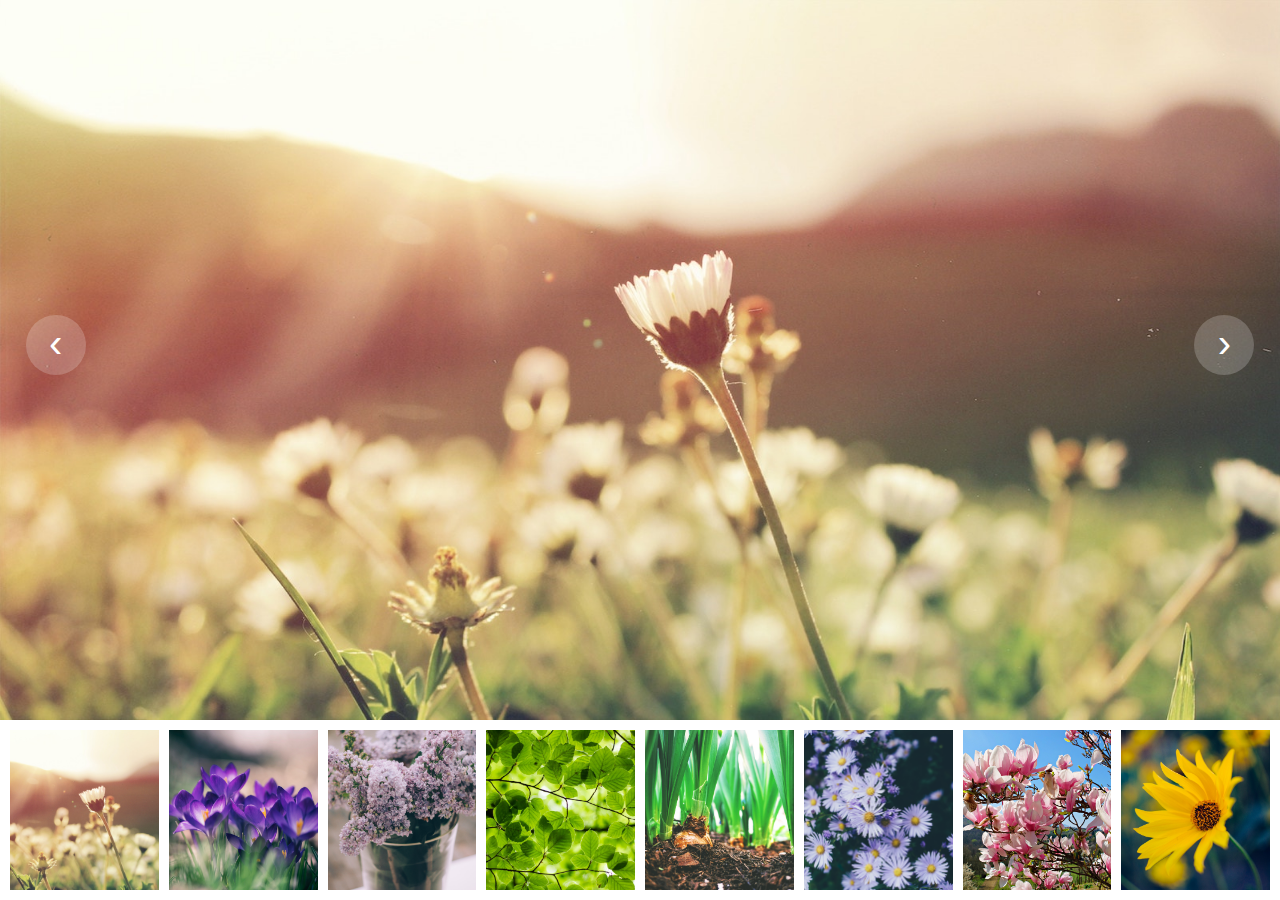
<file: hw03/index.html>
<!DOCTYPE html>
<html lang="en" dir="ltr">
    <head>
        <meta charset="utf-8">
        <title>Image Gallery</title>
        <link rel="stylesheet" href="css/gallery.css">
        <meta name="viewport" content="width=device-width, initial-scale=1.0">
    </head>
    <body>
        <main>
            <!-- preview panel -->
            <section class="preview_box">
                <div class="featured_image" style="background-image:url('images/field1.jpg')"></div>
                <button class="prev">&lsaquo;</button>
                <button class="next">&rsaquo;</button>
            </section>

            <!-- thumbnails -->
            <ul class="cards"></ul>
        </main>
        
        <script type="text/javascript" src="js/index.js"></script>
    </body>
</html>
</file>
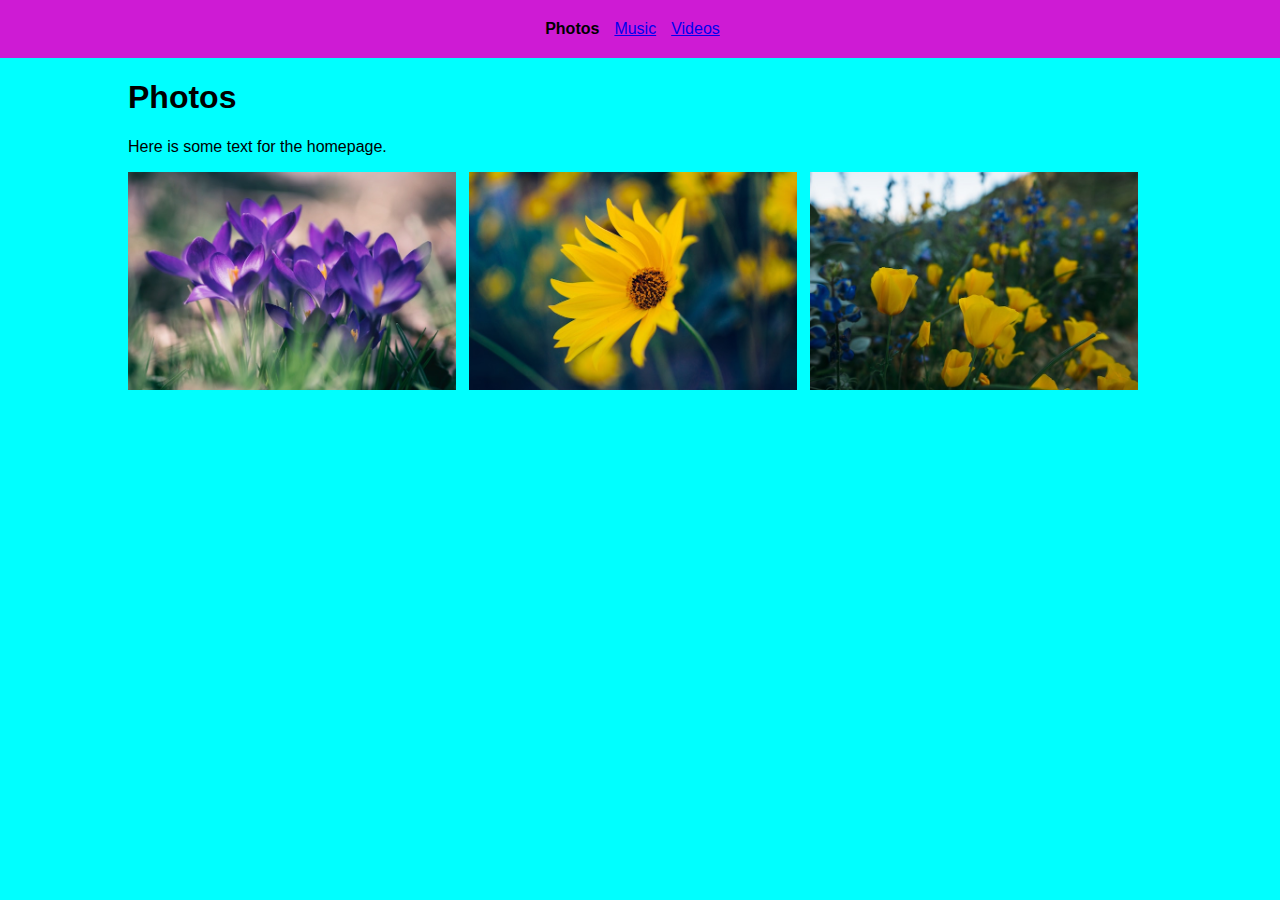
<file: tutorial01/index.html>
<!DOCTYPE html>
<html lang="en">
    <head>
        <!-- stylesheets and metadata go here -->
        <title>Photos</title>       
         <link rel="stylesheet" href="style.css"> 
            </head>
    <body>
        <!-- HTML content tags go here -->
        <nav class="navbar">
            <strong>Photos</strong>
            <a href="./music.html">Music</a>
            <a href="./videos.html">Videos</a>
        </nav>
        <main>
            <h1>Photos</h1>
            <p>Here is some text for the homepage.</p>

            <section class="photo-section">
                <!-- photos go here-->
        <img src="./images/purple.jpg" alt="Purp">
        <img src="./images/daisy.jpg" alt="fauna">
        <img src="./images/poppies.jpg" alt="poppies">

            </section>
        </main>
    </body>
</html>
</file>
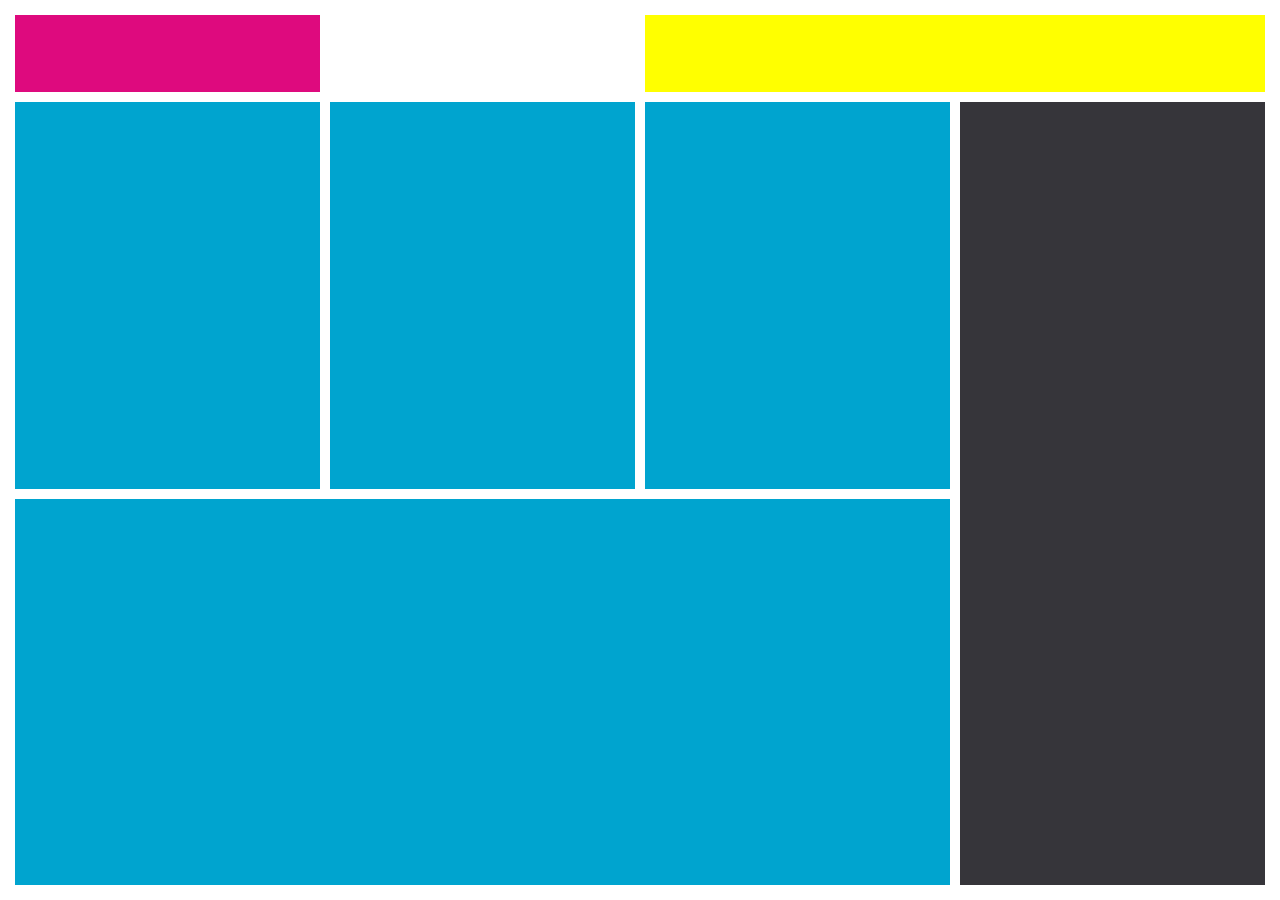
<file: tutorial03/index.html>
<!DOCTYPE html>
<html lang="en" >
<head>
  <meta charset="UTF-8">
  <title>Tutorial 03</title>
  <link rel="stylesheet" href="./style.css">
  <meta name="viewport" content="width=device-width, initial-scale=1.0">

</head>
<body>

<div class="container">
   <!-- left menu -->
   <section class="menu1">
      <div> 
   </section>
   
   <!-- right menu -->
   <section class="menu2">
      <div>
   </section>

   <!-- card 1 -->
   <article class="card1">
      <section>
   </article>

   <!-- card 2 -->
   <article class="card2">
      <section>
   </article>

   <!-- card 3 -->
   <article class="card3">
      <section>
   </article>
   
   <!-- main content on bottom -->
   <main class="main">
      <section>
   </main>
   
   <!-- right navigation bar -->
   <aside class="aside">
      <section>
   </aside>
</div>
<!-- partial -->
  
</body>
</html>
</file>
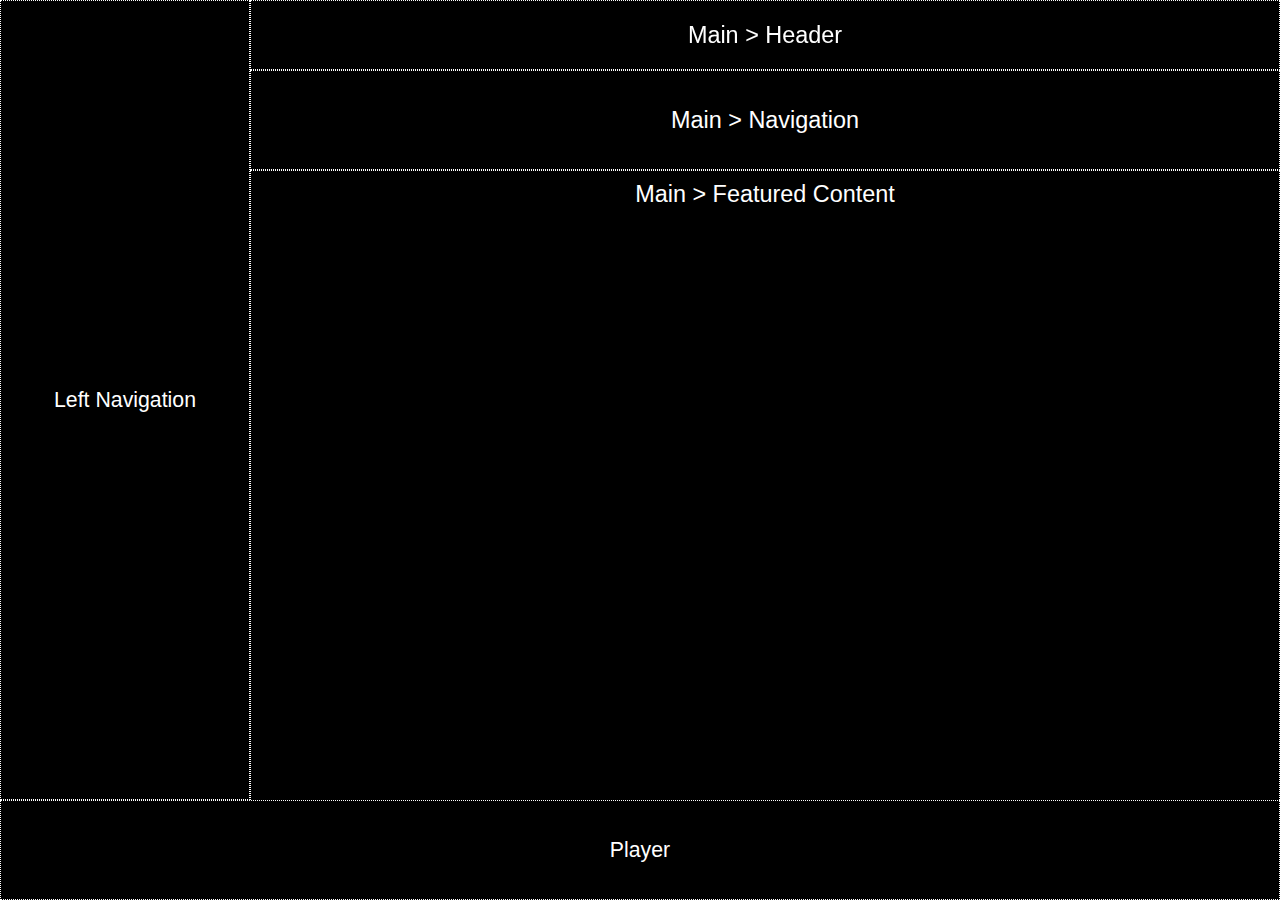
<file: hw01/01_cssgrid/index.html>
<html>
    <head>
        <title>Spotify Player</title>
        <link rel="stylesheet" href="layout.css">
        <meta name="viewport" content="width=device-width, initial-scale=1.0">
    </head>
    <body id="container">
        <aside id="sidebar">
            Left Navigation
        </aside>
        <main>
            <header>
                Main > Header
            </header>
            <nav>
                Main > Navigation
            </nav>
            <section id="featured-content">
                Main > Featured Content
            </section>
        </main>
        <footer>
            Player
        </footer>
    </body>
</html>
</file>
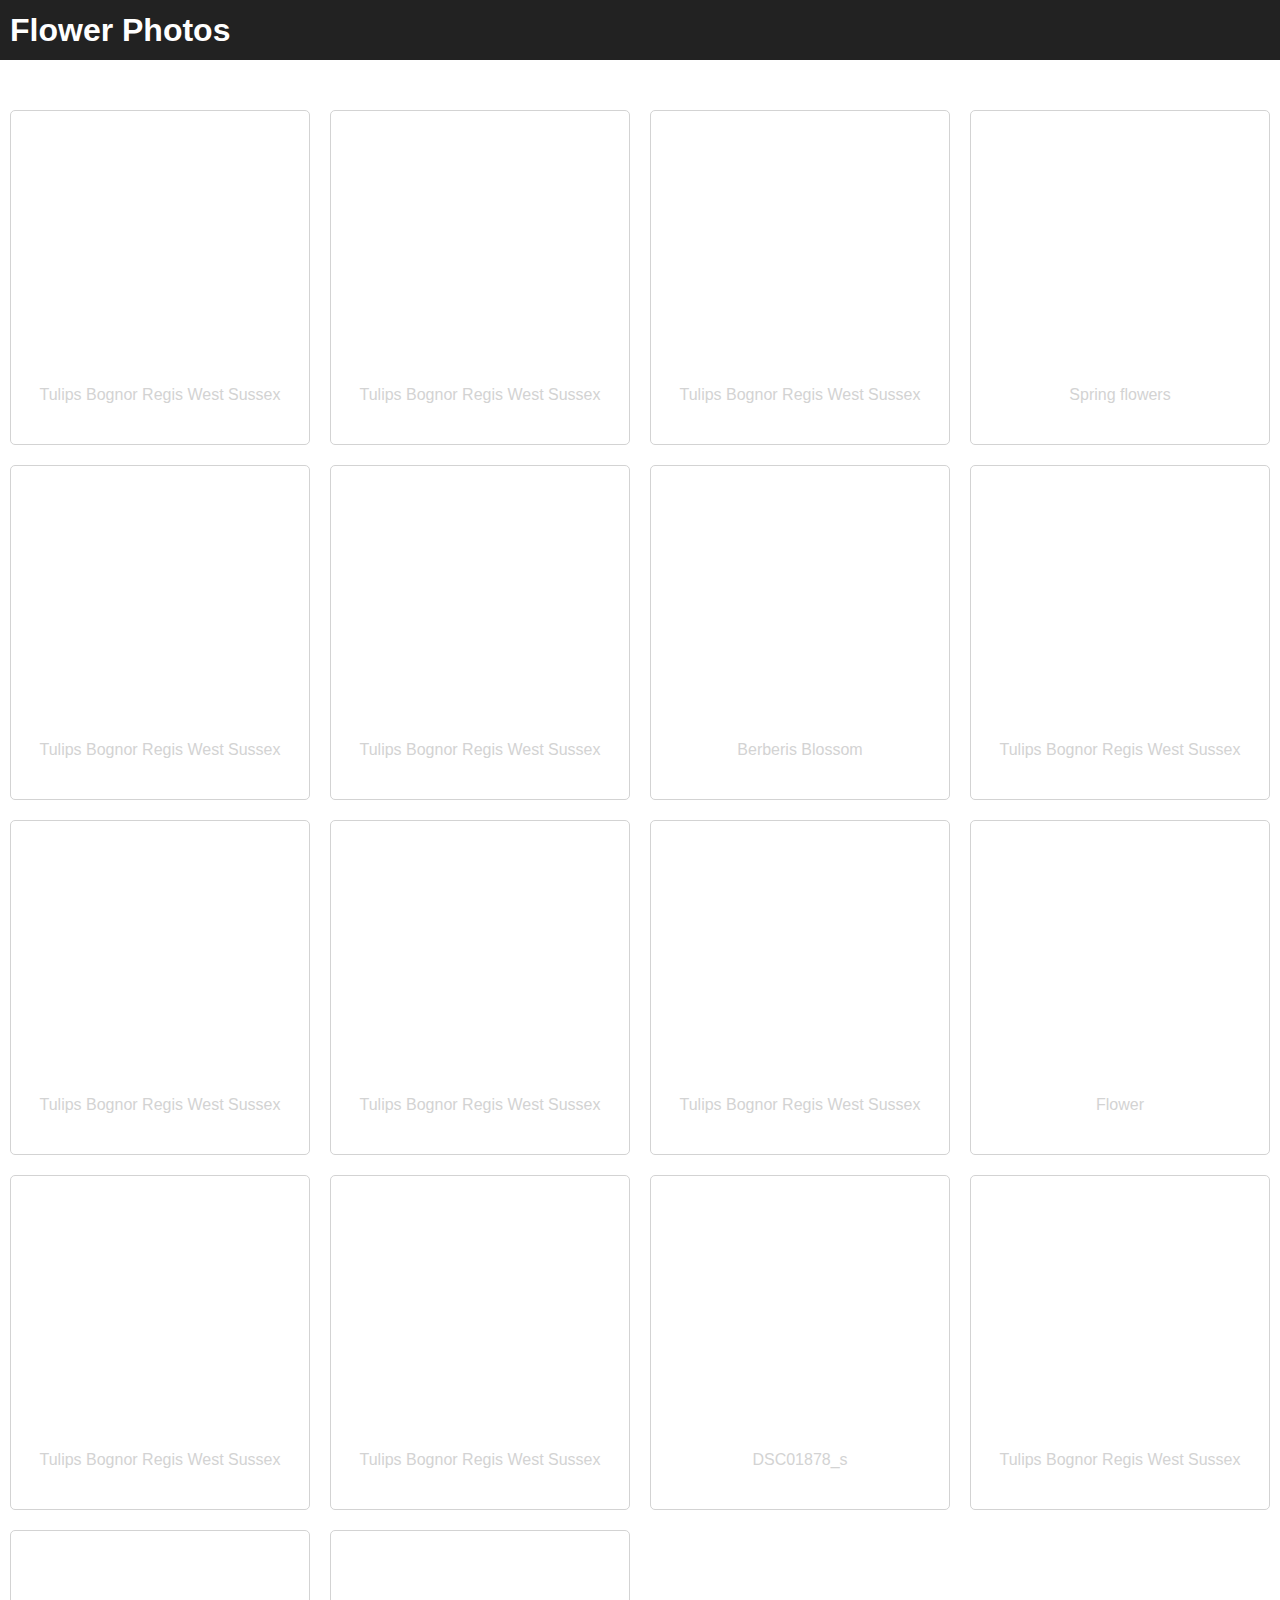
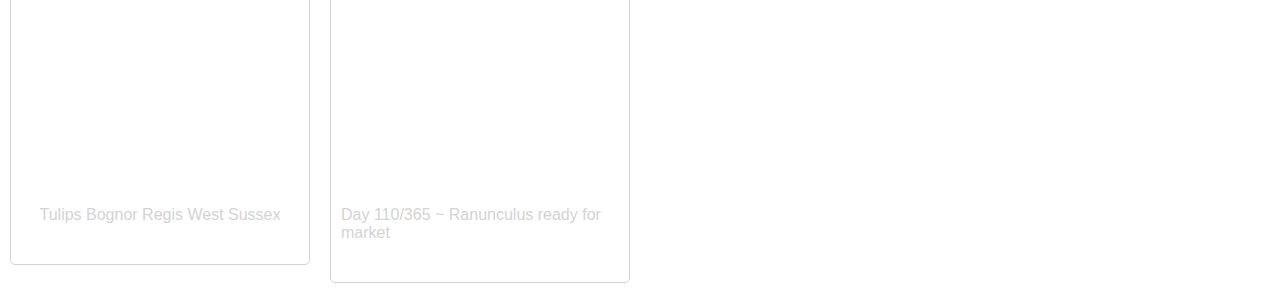
<file: hw01/02_flexbox/index.html>
<!DOCTYPE html>
<html lang="en" dir="ltr">
    <head>
        <meta charset="utf-8">
        <title>Image Gallery</title>
        <link rel="stylesheet" href="css/gallery.css">
    </head>
    <body>
        <nav>
            <h1>Flower Photos</h1>
        </nav>
        <main class="content">
            <section class="cards">
                <section class="card">
                    <div>
                        <div class="image-div" style="background-image: url('https://live.staticflickr.com/65535/49793205651_aced6f4866_b.jpg');"></div>
                        <div class="caption">Tulips Bognor Regis West Sussex</div>
                    </div>
                </section>
                <section class="card">
                    <div>
                        <div class="image-div" style="background-image: url('https://live.staticflickr.com/65535/49792659933_cc861d50b7_b.jpg');"></div>
                        <div class="caption">Tulips Bognor Regis West Sussex</div>
                    </div>
                </section>
                <section class="card">
                    <div>
                        <div class="image-div" style="background-image: url('https://live.staticflickr.com/65535/49792664528_f16513baec_b.jpg');"></div>
                        <div class="caption">Tulips Bognor Regis West Sussex</div>
                    </div>
                </section>
                <section class="card">
                    <div>
                        <div class="image-div" style="background-image: url('https://live.staticflickr.com/65535/49792676878_a659a56919_b.jpg');"></div>
                        <div class="caption">Spring flowers</div>
                    </div>
                </section>
                <section class="card">
                    <div>
                        <div class="image-div" style="background-image: url('https://live.staticflickr.com/65535/49793511297_b7967599c7_b.jpg');"></div>
                        <div class="caption">Tulips Bognor Regis West Sussex</div>
                    </div>
                </section>
                <section class="card">
                    <div>
                        <div class="image-div" style="background-image: url('https://live.staticflickr.com/65535/49792660018_34abca7618_b.jpg');"></div>
                        <div class="caption">Tulips Bognor Regis West Sussex</div>
                    </div>
                </section>
                <section class="card">
                    <div>
                        <div class="image-div" style="background-image: url('https://live.staticflickr.com/65535/49792629178_64acac5148_b.jpg');"></div>
                        <div class="caption">Berberis Blossom</div>
                    </div>
                </section>
                <section class="card">
                    <div>
                        <div class="image-div" style="background-image: url('https://live.staticflickr.com/65535/49793207236_51aa1f4269_b.jpg');"></div>
                        <div class="caption">Tulips Bognor Regis West Sussex</div>
                    </div>
                </section>
                <section class="card">
                    <div>
                        <div class="image-div" style="background-image: url('https://live.staticflickr.com/65535/49793219056_f2c5bb8621_b.jpg');"></div>
                        <div class="caption">Tulips Bognor Regis West Sussex</div>
                    </div>
                </section>
                <section class="card">
                    <div>
                        <div class="image-div" style="background-image: url('https://live.staticflickr.com/65535/49792658033_c9a55ebf42_b.jpg');"></div>
                        <div class="caption">Tulips Bognor Regis West Sussex</div>
                    </div>
                </section>
                <section class="card">
                    <div>
                        <div class="image-div" style="background-image: url('https://live.staticflickr.com/65535/49792660448_cd43d556df_b.jpg');"></div>
                        <div class="caption">Tulips Bognor Regis West Sussex</div>
                    </div>
                </section>
                <section class="card">
                    <div>
                        <div class="image-div" style="background-image: url('https://live.staticflickr.com/65535/49793209166_5b8a0ae5c6_b.jpg');"></div>
                        <div class="caption">Flower</div>
                    </div>
                </section>
                <section class="card">
                    <div>
                        <div class="image-div" style="background-image: url('https://live.staticflickr.com/65535/49793208726_f0ac1e6b81_b.jpg');"></div>
                        <div class="caption">Tulips Bognor Regis West Sussex</div>
                    </div>
                </section>
                <section class="card">
                    <div>
                        <div class="image-div" style="background-image: url('https://live.staticflickr.com/65535/49793523157_2e88b562aa_b.jpg');"></div>
                        <div class="caption">Tulips Bognor Regis West Sussex</div>
                    </div>
                </section>
                <section class="card">
                    <div>
                        <div class="image-div" style="background-image: url('https://live.staticflickr.com/65535/49793225756_ea2a82f362_b.jpg');"></div>
                        <div class="caption">DSC01878_s</div>
                    </div>
                </section>
                <section class="card">
                    <div>
                        <div class="image-div" style="background-image: url('https://live.staticflickr.com/65535/49793522892_1c9f798a53_b.jpg');"></div>
                        <div class="caption">Tulips Bognor Regis West Sussex</div>
                    </div>
                </section>
                <section class="card">
                    <div>
                        <div class="image-div" style="background-image: url('https://live.staticflickr.com/65535/49793205546_de43e99833_b.jpg');"></div>
                        <div class="caption">Tulips Bognor Regis West Sussex</div>
                    </div>
                </section>
                <section class="card">
                    <div>
                        <div class="image-div" style="background-image: url('https://live.staticflickr.com/65535/49793520882_b27b68994e_b.jpg');"></div>
                        <div class="caption">Day 110/365 ~ Ranunculus ready for market</div>
                    </div>
                </section>
            </section>
        </main>
    </body>
</html>
</file>
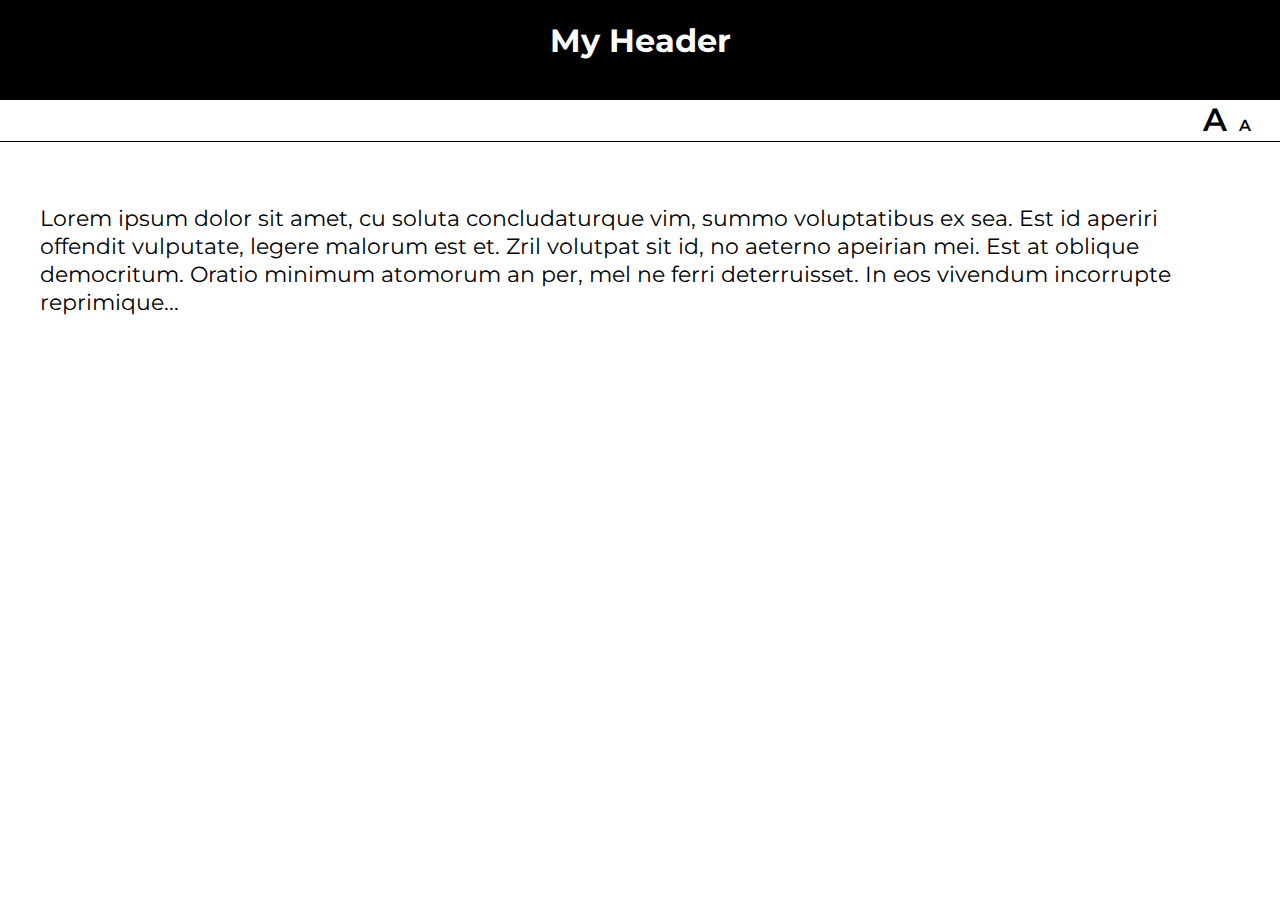
<file: tutorial05/font-switcher/index.html>
<!DOCTYPE html>
<html lang="en">
<head>
    <meta charset="UTF-8">
    <title>Lab 04: Font Switcher</title>
      <link rel="stylesheet" href="css/style.css">
</head>
<body>
    <div class="container">

        <header><h1>My Header</h1></header>

        <nav>
            <a class="a1" href="#">A</a>
            <a class="a2" href="#">A</a>
        </nav>

        <div class="content">
            <p>
                Lorem ipsum dolor sit amet, cu soluta concludaturque vim,
                summo voluptatibus ex sea. Est id aperiri offendit vulputate,
                legere malorum est et. Zril volutpat sit id, no aeterno apeirian
                mei. Est at oblique democritum. Oratio minimum atomorum an per,
                mel ne ferri deterruisset. In eos vivendum incorrupte reprimique...
            </p>
        </div>

    </div>
    <script  src="js/index.js"></script>
</body>
</html>
</file>
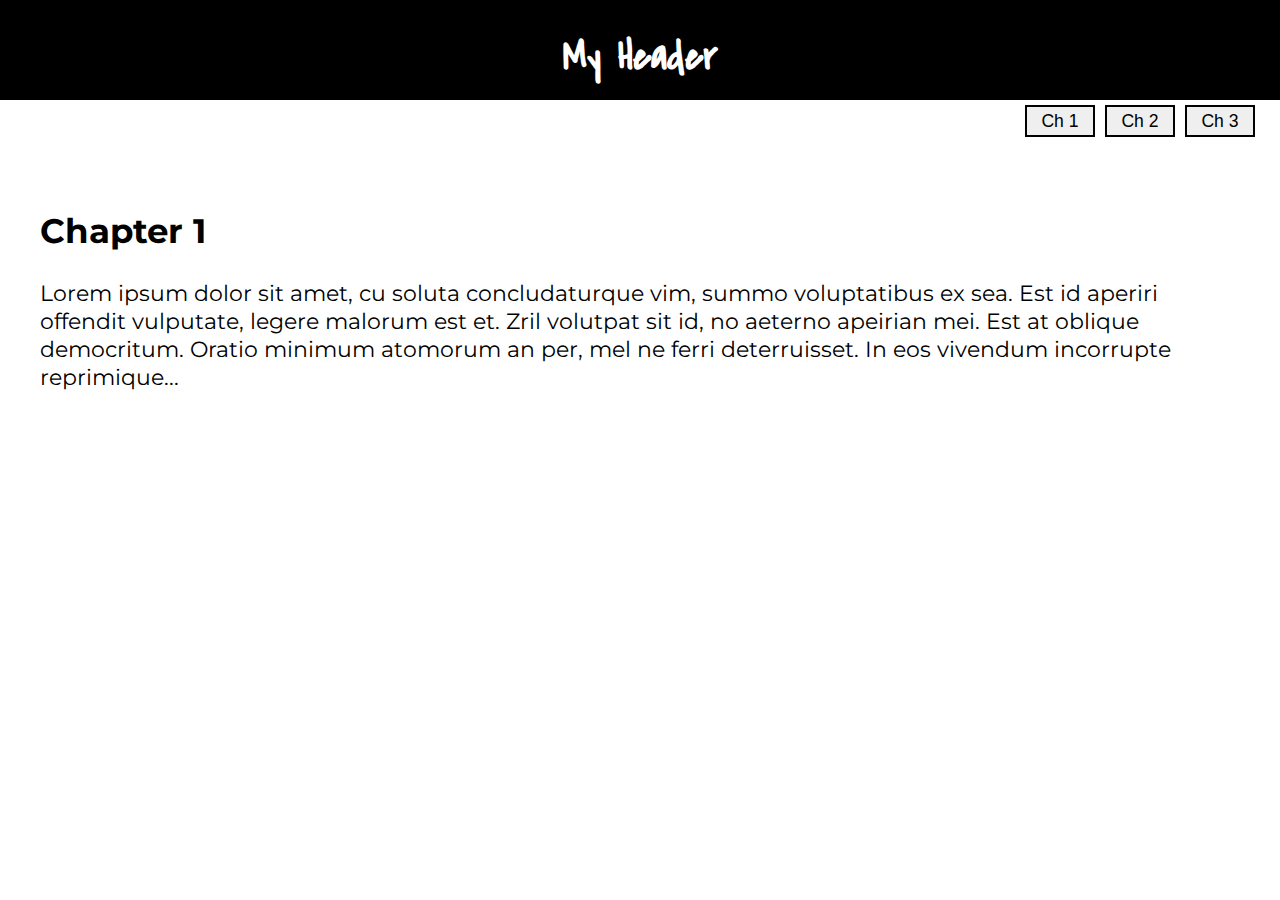
<file: tutorial05/page-turner/index.html>
<!DOCTYPE html>
<html lang="en">
<head>
    <meta charset="UTF-8">
    <title>Lab 04: Page Turner</title>
      <link rel="stylesheet" href="css/style.css">
</head>
<body>
    <div class="container">

        <header><h1>My Header</h1></header>

        <nav>
            <button id="ch1" href="#">Ch 1</button>
            <button id="ch2" href="#">Ch 2</button>
            <button id="ch3" href="#">Ch 3</button>
        </nav>

        <div class="content">
            <h2>Chapter 1</h2>
            <p>
                Lorem ipsum dolor sit amet, cu soluta concludaturque vim,
                summo voluptatibus ex sea. Est id aperiri offendit vulputate,
                legere malorum est et. Zril volutpat sit id, no aeterno apeirian
                mei. Est at oblique democritum. Oratio minimum atomorum an per,
                mel ne ferri deterruisset. In eos vivendum incorrupte reprimique...
            </p>
        </div>

    </div>
    <script  src="js/index.js"></script>
</body>
</html>
</file>
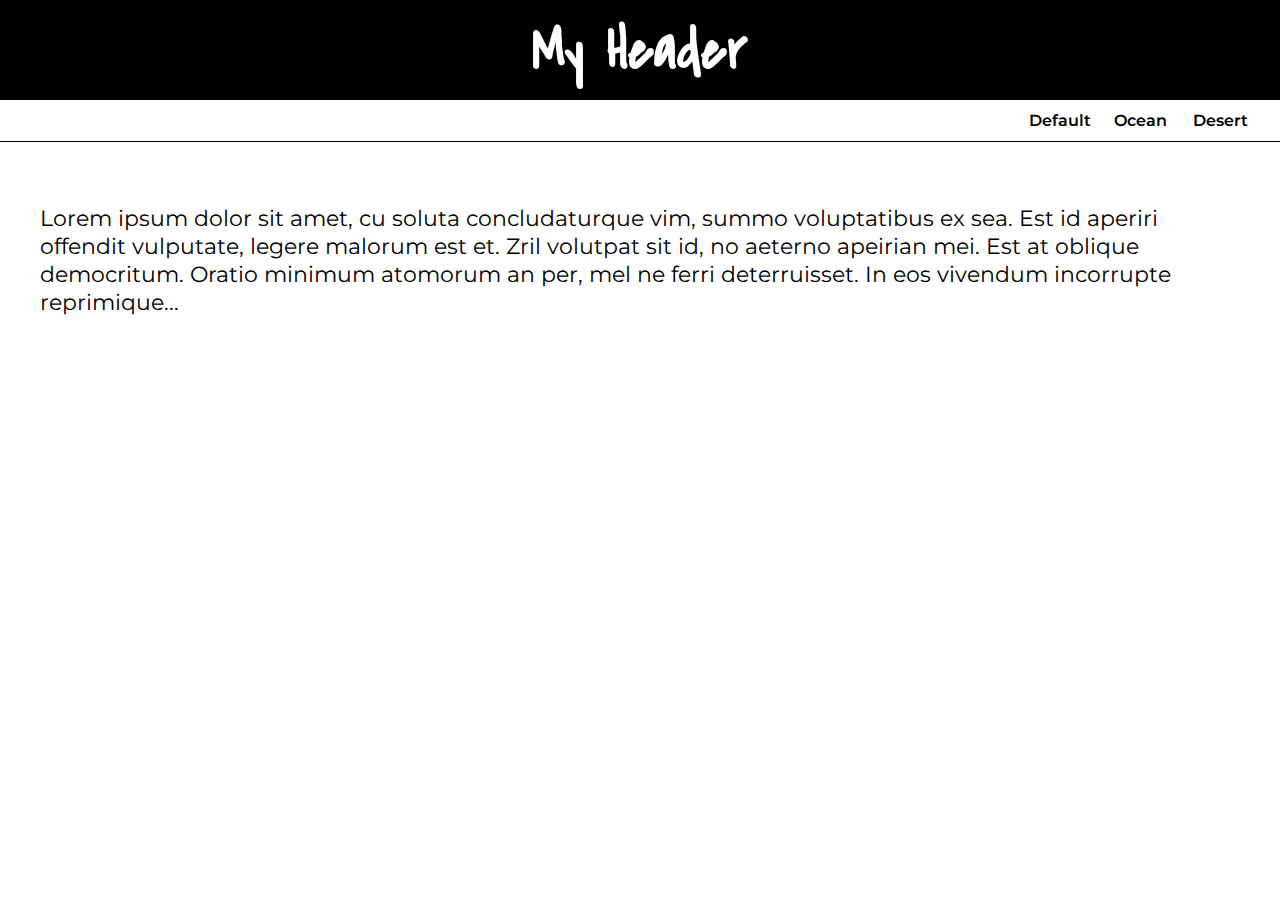
<file: tutorial05/theme-switcher/index.html>
<!DOCTYPE html>
<html lang="en" >

<head>
  <meta charset="UTF-8">
  <title>Lab 04: Theme Switcher</title>
  
  
  
      <link rel="stylesheet" href="css/style.css">

  
</head>

<body>

  <div class="container">
   <header><h1>My Header</h1></header>
   <nav>
      <a id="default" href="#">Default</a>
      <a id="ocean" href="#">Ocean</a>
      <a id="desert" href="#">Desert</a>
   </nav>
   <div class="content"><p>Lorem ipsum dolor sit amet, cu soluta concludaturque vim, summo voluptatibus ex sea. Est id aperiri offendit vulputate, legere malorum est et. Zril volutpat sit id, no aeterno apeirian mei. Est at oblique democritum. Oratio minimum atomorum an per,
      mel ne ferri deterruisset. In eos vivendum incorrupte reprimique...</p>
      </div>

</div>
  
  

    <script  src="js/index.js"></script>




</body>

</html>
</file>
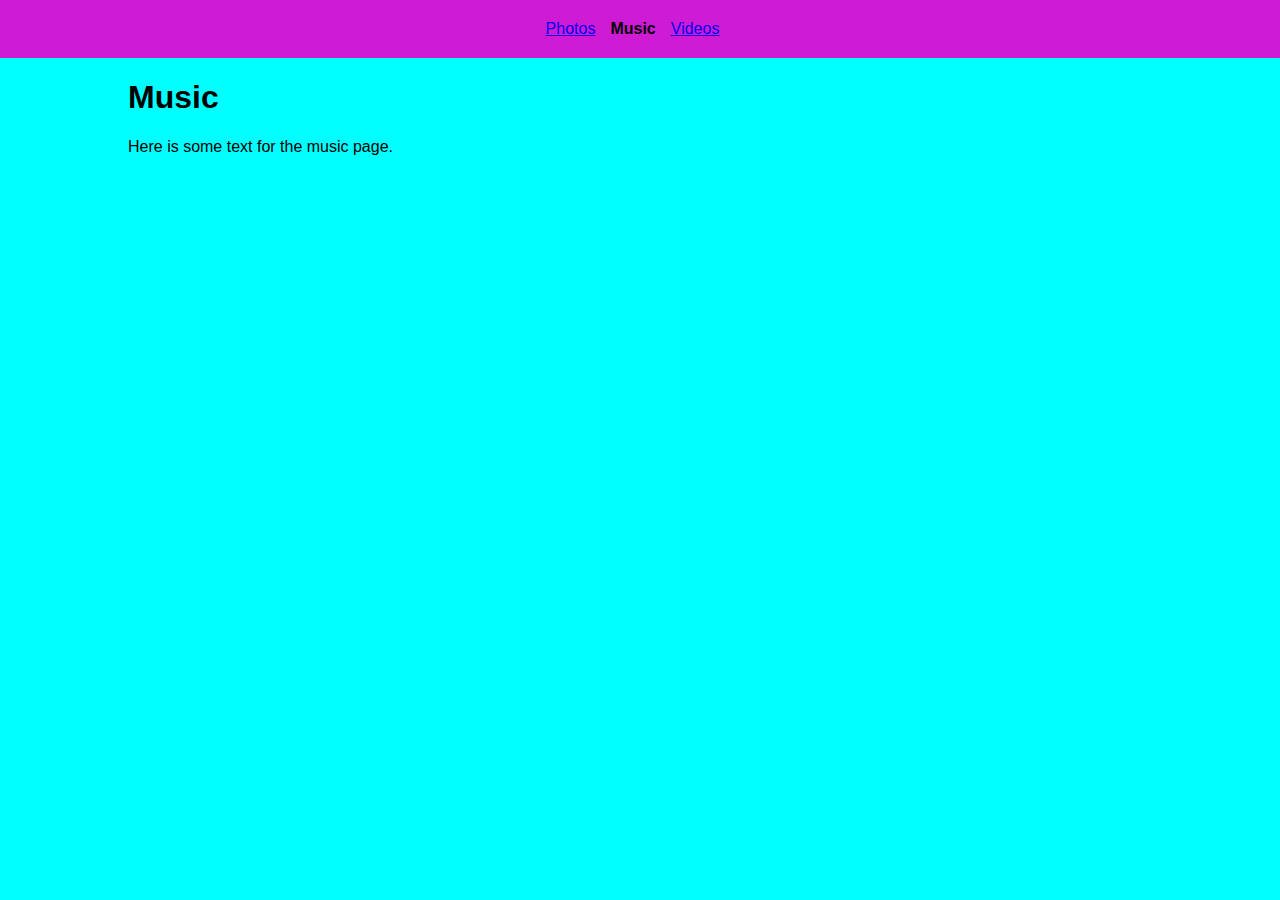
<file: tutorial01/music.html>
<!DOCTYPE html>
<html lang="en">
    <head>
        <!-- stylesheets and metadata go here -->
        <title>Music</title> 
        <link rel="stylesheet" href="style.css"> 
    </head>
    <body>
        <!-- HTML content tags go here -->
        <nav class="navbar">
            <a href="./index.html">Photos</a>
            <strong>Music</strong>
            <a href="./videos.html">Videos</a>
        </nav>
        <main>
            <h1>Music</h1>
            <p>Here is some text for the music page.</p>

            <section class="music-section">
                <!-- iframes of music players go here -->
                <iframe src="https://open.spotify.com/embed/track/3mWpUEBYnv9SIFWfixSJFx" width="300" height="80" frameborder="0" allowtransparency="true" allow="encrypted-media"></iframe>
                <iframe src="https://open.spotify.com/embed/track/0suLngfo7rJoetk7Ub6N8l" width="300" height="80" frameborder="0" allowtransparency="true" allow="encrypted-media"></iframe>
                

                
            </section>
        </main>
    </body>
</html>
</file>
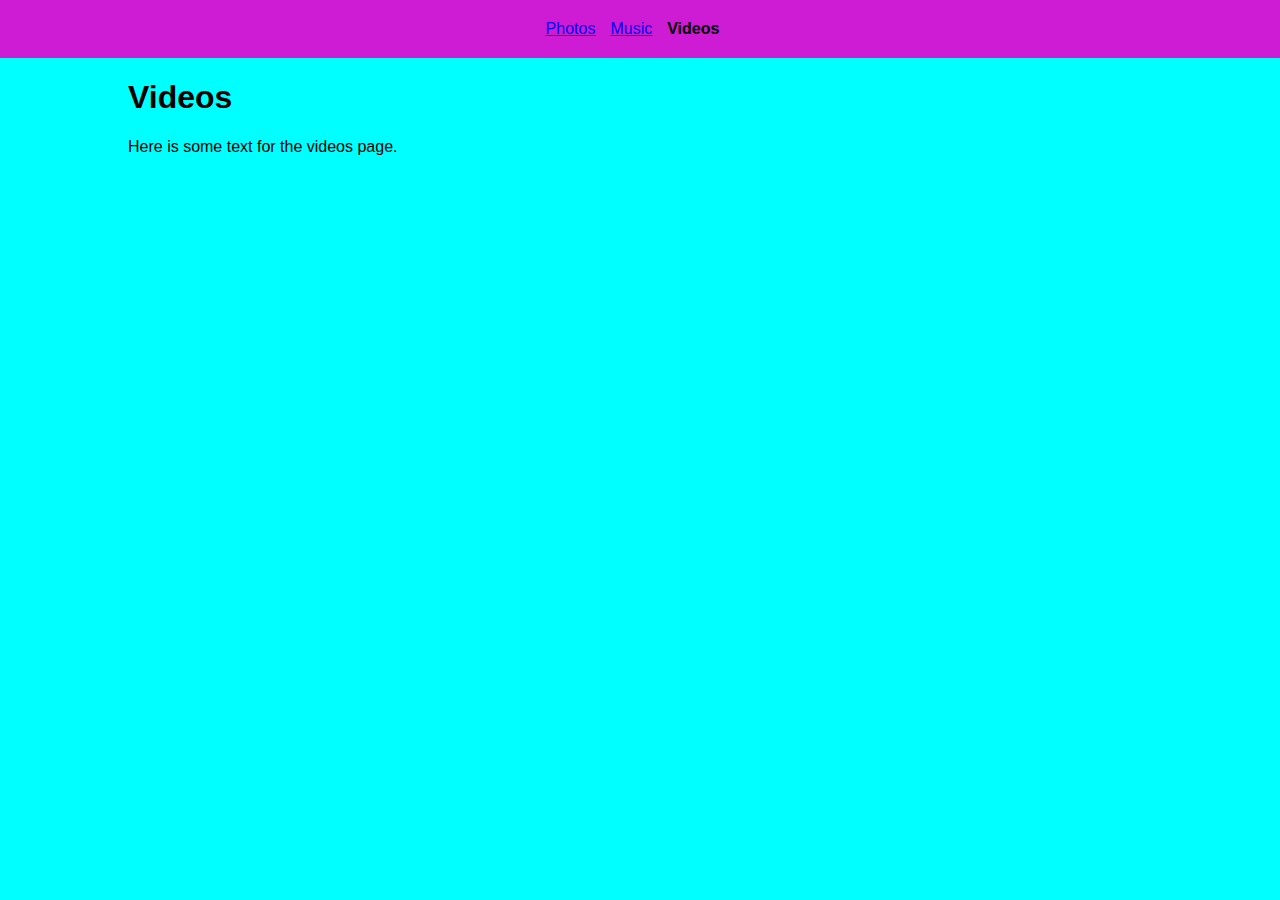
<file: tutorial01/videos.html>
<!DOCTYPE html>
<html lang="en">
    <head>
        <!-- stylesheets and metadata go here -->
        <title>Videos</title>  
        <link rel="stylesheet" href="style.css"> 
    </head>
    <body>
        <!-- HTML content tags go here -->
        <nav class="navbar">
            <a href="./index.html">Photos</a>
            <a href="./music.html">Music</a>
            <strong>Videos</strong>
        </nav>        
        <main>
            <h1>Videos</h1>
            <p>Here is some text for the videos page.</p>

            <section class="video-section">
                <!-- iframes of videos go here -->
                <iframe width="560" height="315" src="https://www.youtube.com/embed/aqRUj_Mtqv4" title="YouTube video player" frameborder="0" allow="accelerometer; autoplay; clipboard-write; encrypted-media; gyroscope; picture-in-picture" allowfullscreen></iframe>
                <iframe width="560" height="315" src="https://www.youtube.com/embed/sfKCzAAlTaA" title="YouTube video player" frameborder="0" allow="accelerometer; autoplay; clipboard-write; encrypted-media; gyroscope; picture-in-picture" allowfullscreen></iframe>
                
            </section>
        </main>
    </body>
</html>
</file>
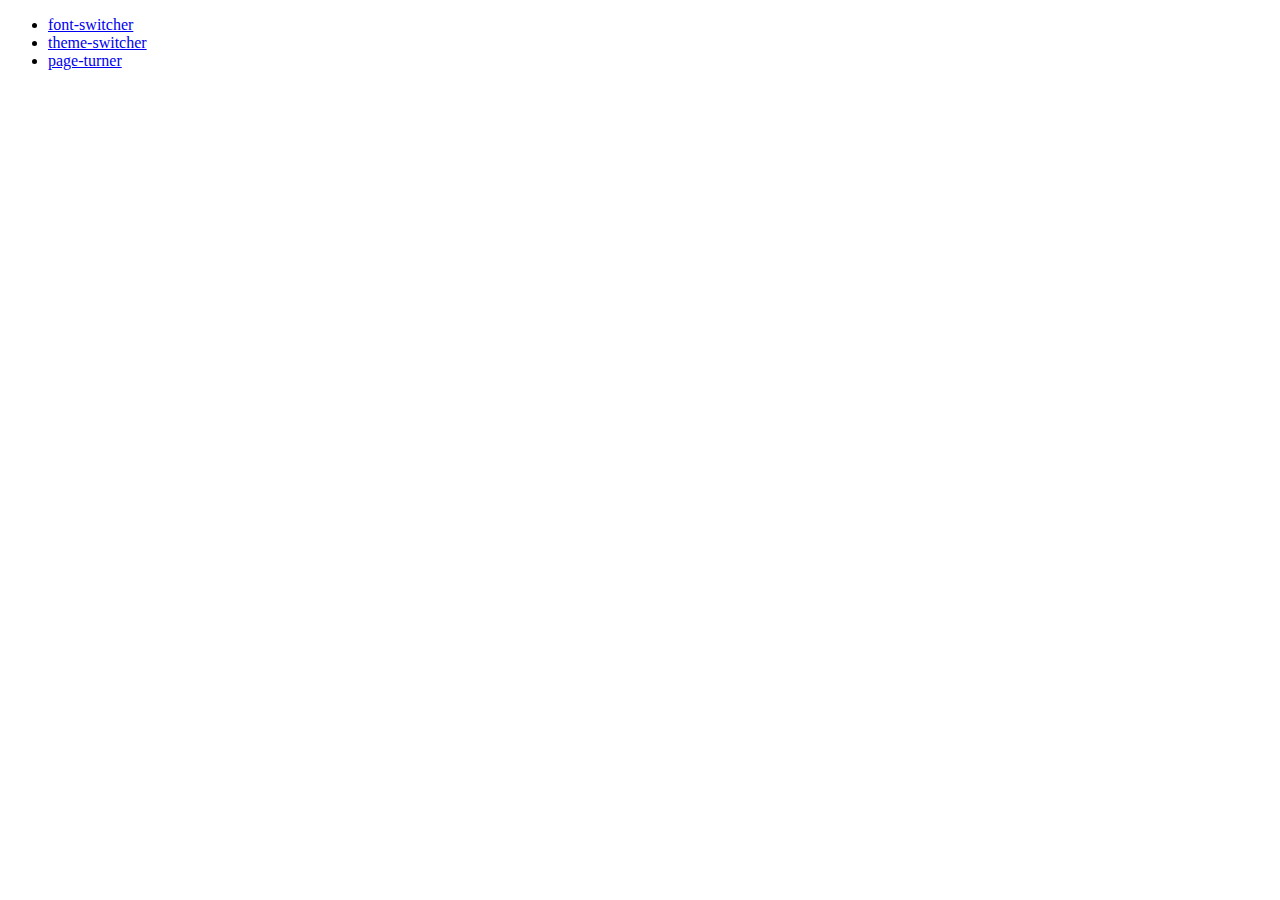
<file: tutorial05/listing.html>
<!DOCTYPE html>
<html lang="en" dir="ltr">
    <head>
        <meta charset="utf-8">
        <title></title>
    </head>
    <body>
        <ul>
            <li>
                <a href="font-switcher/index.html">font-switcher</a>
            </li>
            <li>
                <a href="theme-switcher/index.html">theme-switcher</a>
            </li>
            <li>
                <a href="page-turner/index.html">page-turner</a>
            </li>
        </ul>
    </body>
</html>
</file>
<file: hw03/css/gallery.css>
body {
    height:100%;
    margin:0;
    padding:0;
}
body * {
    box-sizing: border-box;
    /* border: solid 1px #000; */
}
main {
    display: grid;
    grid-template-columns: 1fr;
    grid-template-rows: auto 20vh;
    grid-template-areas:
      "top"
      "bottom";
    height: 100vh;
    width: 100vw;
}
#featured {
    grid-area: top;
}
.cards {
    grid-area: bottom;
    display: flex;
    flex-wrap: wrap;
    margin: 0;
    padding-left: 10px;
    padding-top: 10px;
    list-style: none;
}
.card {
    width: 12.5%;
    height: 100%;
    padding-bottom: 10px;
    padding-right: 10px;
}
.image {
    background-size: cover;
    background-position: center;
    width: 100%;
    height: 100%;
    cursor: pointer;
}
.image.active {
    border: solid 5px black;
}

.image:hover {
    opacity: 0.7;
}


.preview_box {
    width: 100%;
    height: 100%;
}

.featured_image {
    width: 100%;
    height: 100%;
    background-size: cover;
    background-position: center;
    cursor: pointer;
}

.next, .prev, .close {
    position: absolute;
    color: white;
    border-width: 0px;
    font-size: 2.5em;
}
.next, .prev {
    background: rgba(255,255,255,0.2);
    border-radius: 60px;
    width: 60px;
    height: 60px;
    padding-bottom: 5px;
}
.next:hover, .prev:hover, .close:hover {
    background: rgba(255,255,255,0.4);
}
.prev {
    top: 35vh;
    left: 2vw;
}
.next {
    top: 35vh;
    right: 2vw;
}




/* Media Queries */
@media (max-width: 800px) {
    main {
        grid-template-rows: 1fr;
        grid-template-areas:
          "top";
    }
    main .cards { display: none; }
}
</file>
<file: tutorial01/style.css>
body {
    font-family: Arial, Helvetica, sans-serif;
    margin: 0;
    background-color: aqua;
}

.navbar {
    padding: 20px;
    background-color: rgb(206, 27, 212);
    display: flex;
    align-items: center;
    justify-content: center;
}
.navbar a, .navbar strong {
    margin-right: 15px;
}

.photo-section {
    display: flex;
    width: 100%;
    flex-direction: row;
}
.photo-section img {
    width: 32%;
    margin-right: 1.3%;
}

main {
    padding-right: 10vw;
    padding-left: 10vw;
}
</file>
<file: tutorial03/style.css>
body * {
   width: 100%;
   box-sizing: border-box;
   font-family: 'Lucida Sans', 'Lucida Sans Regular', 'Lucida Grande', 'Lucida Sans Unicode', Geneva, Verdana, sans-serif;
}

body {
   margin: 0;
}

.container {
   grid-row-gap: 10px;
   grid-column-gap: 10px;
   padding: 15px;
   color: white;
   display: grid;
   grid-template-columns: 1fr 1fr 1fr 1fr;
   grid-template-rows: 0.2fr 1fr 1fr;
   grid-template-areas: 
   "a . b b"
   "c d e f"
   "g g g f";
   min-height: 100vh;
}

article, aside, section, main {
   display: flex;
   justify-content: center;
   align-items: center;
   }

.menu1 {
   grid-area: a;
   background: #de0a7e;
}

.menu2 {
   grid-area: b;
   background: yellow;
   color: #444;
}

article { background: #00a4cf;}
.card1 {grid-area: c;}
.card2 {grid-area: d;}
.card3 {grid-area: e;}

main {
   grid-area: g;
   background: #00a4cf;
}

aside {
   grid-area: f;
   background: #36353a;
}
@media (max-width: 900px) {
   .container {
      grid-template-columns: 1fr 1fr;
      grid-template-rows: 1.5fr 2fr 5fr 5fr 5fr;
      grid-template-areas: 
      "a b"
      "f f"
      "c d"
      "e e"
      "g g";
   }
}


@media (max-width: 600px) {
   .container {
      grid-template-columns: 1fr 1fr;
      grid-template-rows: auto;
      grid-template-areas: 
      "a ."
      "b b"
      "c c"
      "d d"
      "e e"
      "g g";
   }
   .menu1, .menu2 { min-height: 40px; }
   article, main { min-height: 30vh; }
   aside { display: none}
}
</file>
<file: hw01/01_cssgrid/layout.css>
* {
  box-sizing: border-box;
  /* color: white; */
  font-family: Arial;
  font-size: 1.1em;
}
body {
  display: grid;
  overflow: hidden;
  margin: 0px;
  grid-template-columns: 250px auto;
  grid-template-rows: calc(100vh - 100px) 100px;
  grid-template-areas:
    "left primary"
    "bottom bottom";
  height: 100vh;
  background-color: black;
  color: white;
}
aside, footer, header, nav, #featured-content{
  display: flex;
  align-items: center;
  justify-content: center;
  border: dotted 1px white;
  padding: 10px;
}
aside {
  grid-area: left;
}
main {
  grid-area: primary;
  overflow-y: scroll;
  z-index: 1000;
}
footer {
  grid-area: bottom;
}
header {
  position: fixed;
  width: calc(100vw - 250px);
  height: 70px;
  background-color: black);
}
nav {
  margin-top: 70px;
  height: 100px;
}
#featured-content {
  min-height: 100vh;
  align-items: flex-start;
  justify-content: center;
}

@media screen and (max-width: 800px) {
  body {
    grid-template-columns: auto;
    grid-template-areas:
        "primary"
        "bottom";
  }
  aside {
    display: none;
  }
  header {
    width: 100vw;
    background-color: teal;
  }
}
</file>
<file: hw01/02_flexbox/css/gallery.css>
body {
    height:100%;
    margin:0;
    padding:0;
    font-family: Arial;
}
body * {
    box-sizing: border-box;
}
main {
    display: grid;
    grid-template-columns: 1fr;
    grid-template-rows: 60px calc(100vh - 60px);
    grid-template-areas:
       "menu"
       "gallery";
    height: 100vh;
}
nav {
    grid-area: menu;
}
.content {
    grid-area: gallery;
}

/**************/
/* NAVIGATION */
/**************/
nav {
    grid-area: menu;
    background: #222;
    position: fixed;
    width: 100%;
    height: 60px;
    line-height: 60px;
    color: white;
    z-index: 101;
    padding: 10px;
}
nav h1 {
    color: white;
    margin: 0px;
    line-height: 40px;
}



.cards {
    padding-top: 100px;
    display: flex;
    flex-wrap: wrap;
}

.card {
    width: 25%;
    padding: 10px;
}

.card > div  {
    border: solid 1px lightgray;
    padding: 10px;
    border-radius: 5px;
}

.image-div {
    background-size: cover;
    width: 100%;
    height: 250px;
}

.caption {
    margin-top: 15px;
    margin-bottom: 30px;
    color: lightgray;
    display: flex;
    justify-content: center;
}

.card:hover > div  {
    border: solid 1px black;
}

.card:hover .image-div {
    opacity: 0.8;
}

.card:hover .caption {
    color: black;
    font-weight: 700;
}

@media screen and (max-width: 1200px) {
    .card {
        width: 33.33%;
    }
}

@media screen and (max-width: 900px) {
    .card {
        width: 50%;
    }
    .image-div {
        height: 350px;
    }
}

@media screen and (max-width: 700px) {
    .card {
        width: 100%;
    }
    .image-div {
        height: 450px;
    }
}
</file>
<file: tutorial05/font-switcher/css/style.css>
@import url(https://fonts.googleapis.com/css?family=Montserrat:400,700);

document, body {
   margin: 0px;
   font-family: 'Montserrat';
   height: 100vh;
}

.container, header, nav, .content {
   box-sizing: border-box;
}

.container {
   min-height: 100vh;
   display: grid;
   grid-template-columns: 1fr;
   grid-template-rows: 100px 42px auto;
   grid-template-areas:
      "top"
      "menu"
      "bottom";
}

header, nav, .content {
   display: flex;
/*    align-items: center; */
   justify-content: center;
   height: 100%;
}

header {
   grid-area: top;
   background: black;
   color: white;
}
nav {
   grid-area: menu;
   border-bottom: solid 1px #000;
   justify-content: flex-end;
   padding-right: 20px;
}
nav a {
   width: 30px;
   text-align: center;
   text-decoration: none;
   color: black;
   font-weight: 600;
   align-self: baseline;
   
}
nav .a1 {
   font-size: 2em;
}
nav .a2 {
   font-size: 1em;
}

.content {
   grid-area: bottom;
   background: white;
   padding: 40px;
   font-size: 1.4em;
}

.ocean header {
   background: #434a6c;
   color: white;
   font-family: 'Montserrat';
}
.ocean .content {
   background: #99cccc;
   line-height: 1.6em;
}

.desert header {
   background: #A8651E;
   color: white;
}
.desert .content {
   background: #EFDEC2;
}
</file>
<file: tutorial05/page-turner/css/style.css>
@import url(https://fonts.googleapis.com/css?family=Montserrat:400,700|Amatic+SC|Dokdo|Covered+By+Your+Grace);

document, body {
   margin: 0px;
   font-family: 'Montserrat';
   height: 100vh;
}

.container, header, nav, .content {
   box-sizing: border-box;
}

.container {
   min-height: 100vh;
   display: grid;
   grid-template-columns: 1fr;
   grid-template-rows: 100px 42px auto;
   grid-template-areas:
      "top"
      "menu"
      "bottom";
}

header, nav {
   display: flex;
   justify-content: center;
   height: 100%;
   flex-wrap: wrap;
}
header, .nav. .content {
   transition-duration: 1.4s;
}
header {
   font-family: 'Covered By Your Grace', cursive;
   font-size: 1.3em;
   transition-duration: 1.4s;
   grid-area: top;
   background: black;
   color: white;
   align-items: center;
}
nav {
   grid-area: menu;
/*    border-bottom: solid 1px #000; */
/*    align-items: center; */
   justify-content: flex-end;
   padding-right: 20px;
}

nav button {
   width: 70px;
   border: solid 2px #000;
   margin: 5px;
   text-align: center;
   text-decoration: none;
   color: black;
   font-size: 1.1em;
/*    font-weight: 600; */
/*    align-self: baseline; */
   
}
nav .a1 {
   font-size: 2em;
}
nav .a2 {
   font-size: 1em;
}

.content {
   transition-duration: 1.4s;
   grid-area: bottom;
   background: white;
   padding: 40px;
   font-size: 1.4em;
}

/* Themes */
.ocean header {
   background: #434a6c;
   font-family: 'Amatic SC', cursive;
   font-size: 1.8em;
}
.ocean .content {
   background: #99cccc;
}

.desert header {
   background: #A8651E;
   font-family: 'Dokdo', cursive;
}
.desert .content {
   background: #EFDEC2;
}
</file>
<file: tutorial05/theme-switcher/css/style.css>
@import url(https://fonts.googleapis.com/css?family=Montserrat:400,700|Amatic+SC|Dokdo|Covered+By+Your+Grace);

document, body {
   margin: 0px;
   font-family: 'Montserrat';
   height: 100vh;
}

.container, header, nav, .content {
   box-sizing: border-box;
}

.container {
   min-height: 100vh;
   display: grid;
   grid-template-columns: 1fr;
   grid-template-rows: 100px 42px auto;
   grid-template-areas:
      "top"
      "menu"
      "bottom";
}

header, nav {
   display: flex;
   justify-content: center;
   height: 100%;
}
header, .nav. .content {
   transition-duration: 1.4s;
}
header {
   font-family: 'Covered By Your Grace', cursive;
   font-size: 1.8em;
   transition-duration: 1.4s;
   grid-area: top;
   background: black;
   color: white;
   align-items: center;
}
nav {
   grid-area: menu;
   border-bottom: solid 1px #000;
   align-items: center;
   justify-content: flex-end;
   padding-right: 20px;
}

nav a {
   width: 80px;
   text-align: center;
   text-decoration: none;
   color: black;
   font-weight: 600;
/*    align-self: baseline; */
   
}
nav .a1 {
   font-size: 2em;
}
nav .a2 {
   font-size: 1em;
}

.content {
   transition-duration: 1.4s;
   grid-area: bottom;
   background: white;
   padding: 40px;
   font-size: 1.4em;
}

/* Themes */
.ocean header {
   background: #434a6c;
   font-family: 'Amatic SC', cursive;
   font-size: 1.8em;
}
.ocean .content {
   background: #99cccc;
}

.desert header {
   background: #A8651E;
   font-family: 'Dokdo', cursive;
}
.desert .content {
   background: #EFDEC2;
}
</file>
